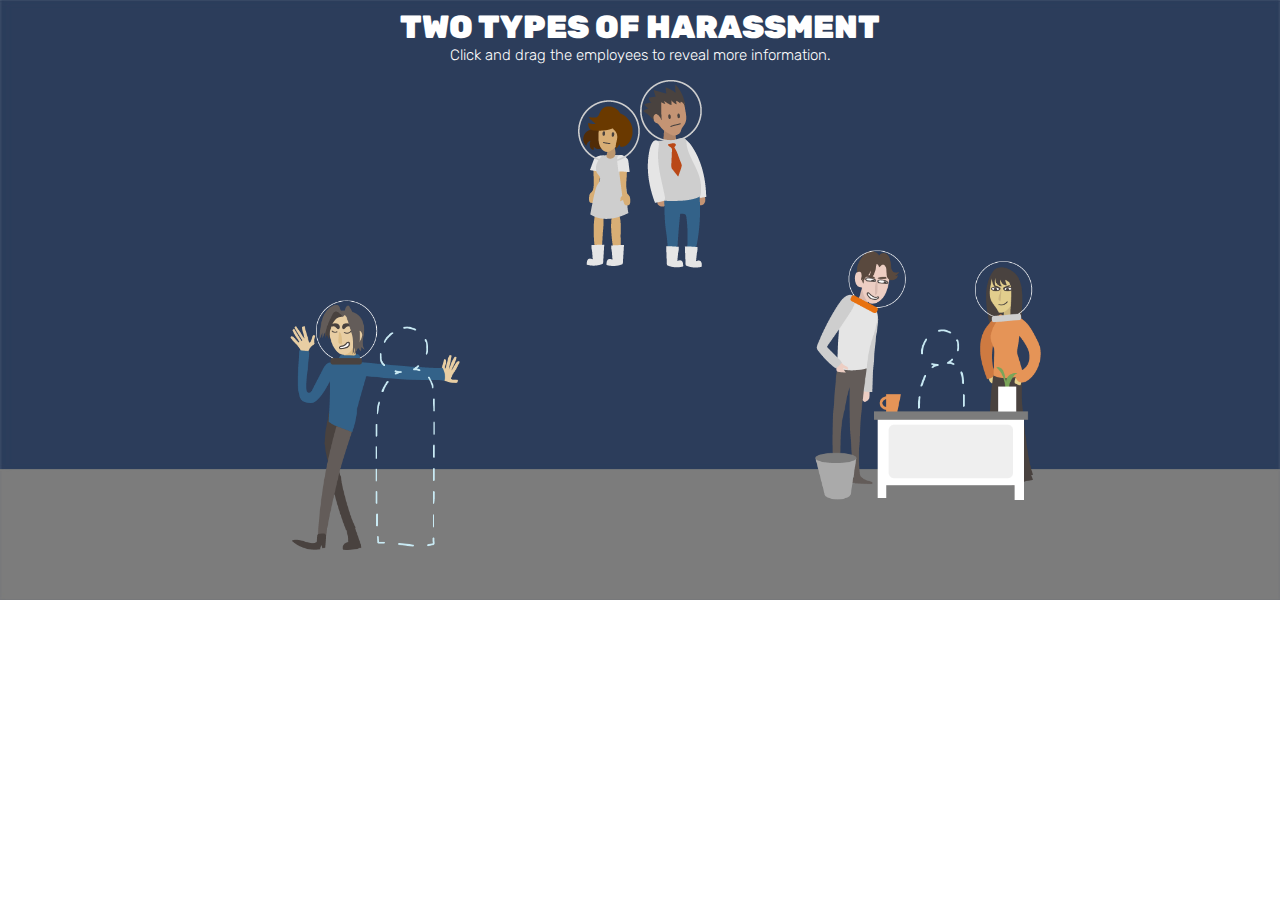
<file: Test Assets/game.html>
﻿<!DOCTYPE html>

<html lang="en" xmlns="http://www.w3.org/1999/xhtml">
<link href="https://fonts.googleapis.com/css?family=Rubik" rel="stylesheet"> <!-- Grab an online reference to the Rubik google font -->
<link rel="stylesheet" href="style.css"> <!-- Reference to the style.css file in the site folder. -->
<head>
    <meta charset="utf-8" />
    <title>Workplace Harassment</title>
	<h1>TWO TYPES OF HARASSMENT</h1>
	<h2>Click and drag the employees to reveal more information.</h2>
	<script>
		var firstDrop = true; //Has the user done there first drag and drop yet?
		let dragged;

		function dragImage(dragEvent){ //When one of the characters is being dragged, run this code...
			let target = dragEvent.target;
			dragged = target;
			dragEvent.dataTransfer.setData("Id", dragEvent.target.id);
			event.dataTransfer.setData("text", target.id);
			event.dataTransfer.dropEffect = "copy";
		}
		function dropImage(dropEvent){ //When the dragged character is dropped, run this code...
			const target = dropEvent.target;
			if(firstDrop){ //If this is the first drop, set the definition box to be visible
				document.getElementById("infoBox").style = "opacity: 1";
				firstDrop = false;
			}

			//Check if the character is dropped on either the quid-pro-quo or hostile-work-environment
			//image and whether the character is the man or the woman, then swap to the appropriate picture
			//and scenario definitions.
			if(target.id == "quid"){ 
				event.preventDefault;
				if(dragged.id == "woman"){
				target.style = "background-image:url(quid-withwoman.png)";
				} else if (dragged.id == "man"){
					target.style = "background-image:url(quid-withman.png)";
				}
				document.getElementById("type").innerHTML = "QUID PRO QUO";
				document.getElementById("define").innerHTML = "means “something for something” or “this for that.” Example: An employee must submit to a supervisor’s sexually harassing conduct in order to get promoted by the supervisor.";
			} else if(target.id == "hostile"){
				event.preventDefault;
				if(dragged.id == "woman"){
				target.style = "background-image:url(hostile-withwoman.png)";
				} else if (dragged.id == "man"){
					target.style = "background-image:url(hostile-withman.png)";
				}
				document.getElementById("type").innerHTML = "HOSTILE WORK ENVIRONMENT";
				document.getElementById("define").innerHTML = "is demonstrated by severe or pervasive conduct that creates a work environment a reasonable person would consider intimidating, hostile, or abusive.";					
			}
		}
	</script>
</head>
<body>
	
	<!-- Set the Man and Woman characters that will be dragged about with event listeners-->
	<img class="actors" id="man" src="drag-man.png"  ondragstart="dragImage(event)">
	<img class="actors" id="woman" src="drag-woman.png"  ondragstart="dragImage(event)"> 

	<!-- Set the initial empty quid-pro-quo image and give it event listeners-->
	<div id="quid1" ondragover="event.preventDefault()" ondrop="dropImage(event)">  
		<div class="swapper" id="quid" draggable="false"></div>
	</div>

	<!-- Set the initial empty hostile environment image and give it event listeners-->
	<div id="host1" ondragover="event.preventDefault()" ondrop="dropImage(event)">  
		<div class="swapper" id="hostile" draggable="false"></div>
	</div>

	<!-- An immovable background image-->
	<img id="bg" draggable= "false" src="background.jpg"> 

	<!-- The initial, empty definition text box-->
	<div id="infoBox"> 
		<p id="type"> </p>
		<p id="define"> </p>
	</div>
</body>
</html>
</file>
<file: Test Assets/style.css>
/* Style Sheet to be used as reference for game.html */

#bg{
	z-index: -1;
	top: 0px;
	left: 0px;
	width: 100%;
	height: 600px;
}
h1{
	font-family: 'Rubik', sans-serif;
	color: white;
	margin: 0;
	overflow: hidden;
	white-space: nowrap;
	font-style: bolder;
	font-stretch: ultra-expanded;
	font-weight: 900;
	text-align: center;
}
h2{
	font-family: 'Rubik', sans-serif;
	color: white;
	margin: 0;
	font-size: 15px;
	font-weight: 100;
	text-align: center;
}
#infoBox{
	opacity: 0;
	position: absolute;
	border-radius: 25px;
	padding: 5px;
	width: 300px;
	height: 150px;
	background-color: rgba(255,255,255,.25);
	bottom: 5%;
	left: 50%;
	transform: translate(-50%, -50%);
}
p{
	font-family: 'Rubik', sans-serif;
	margin: 5px;
}
#type{
	font-size: 20px;
	color: lightblue;
	font-weight: bolder;
}
#define{
	font-size: 17px;
	color: white;
	font-weight: normal;
}
img{
	position: absolute;
}
#man{
	top: 80px;
	left: 50%;
	margin: 0;
}
#woman{
	top:100px;
	left: 50%;
	margin: 0;
	transform: translate(-100%, 0%);
}
.swapper{
	position: absolute;
	width: 250px;
	height: 250px;
	margin: 0px;
}
#quid{
	background-image: url("quid-empty.png");
	background-repeat: no-repeat;
	background-size: contain;
	top: 300px;
	left: 50%;
	transform: translate(-140%, 0%);
}
#hostile{
	background-image: url("hostile-empty.png");
	background-repeat: no-repeat;
	background-size: contain;
	top: 250px;
	right: 50%;
	transform: translate(170%, 0%);
}

/* If the Screen width goes below 800 pixels, use these style settings */
@media screen and (max-width: 800px) {
	#man{
	top: 50px;
	transform: scale(.75, .75);
	}
	#woman{
		top:70px;
		transform: scale(.75, .75) translate(-100%, 0%);
	}
	.swapper{
		width: 200px;
		height: 200px;
		margin: 0px;
	}
	#quid{
		top: 350px;
		transform: translate(-100%, 0%);
	}
	#hostile{
		top: 350px;
		transform: translate(100%, 0%);
	}
	#infoBox{
		top: 50%;
		left: 50%;
		transform: translate(-50%, -50%) scale(.75, .75);
	}

}
</file>
